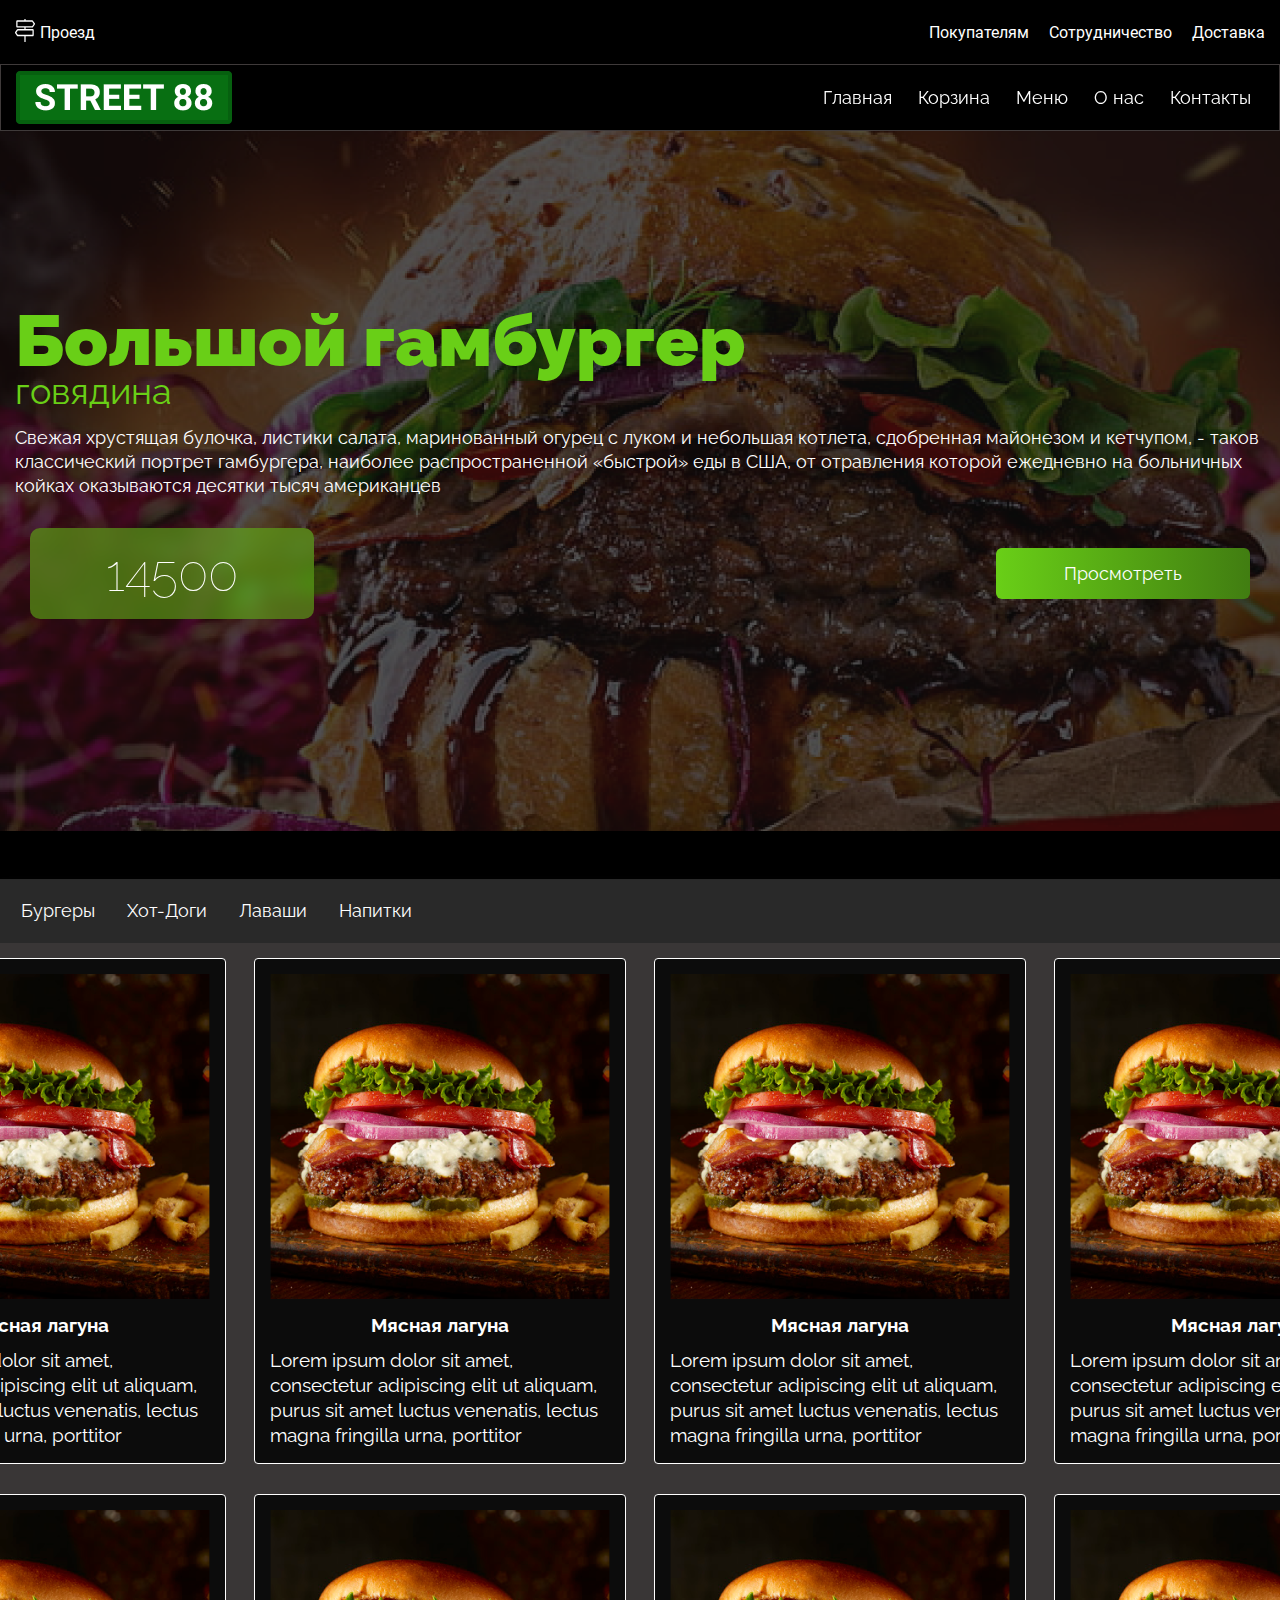
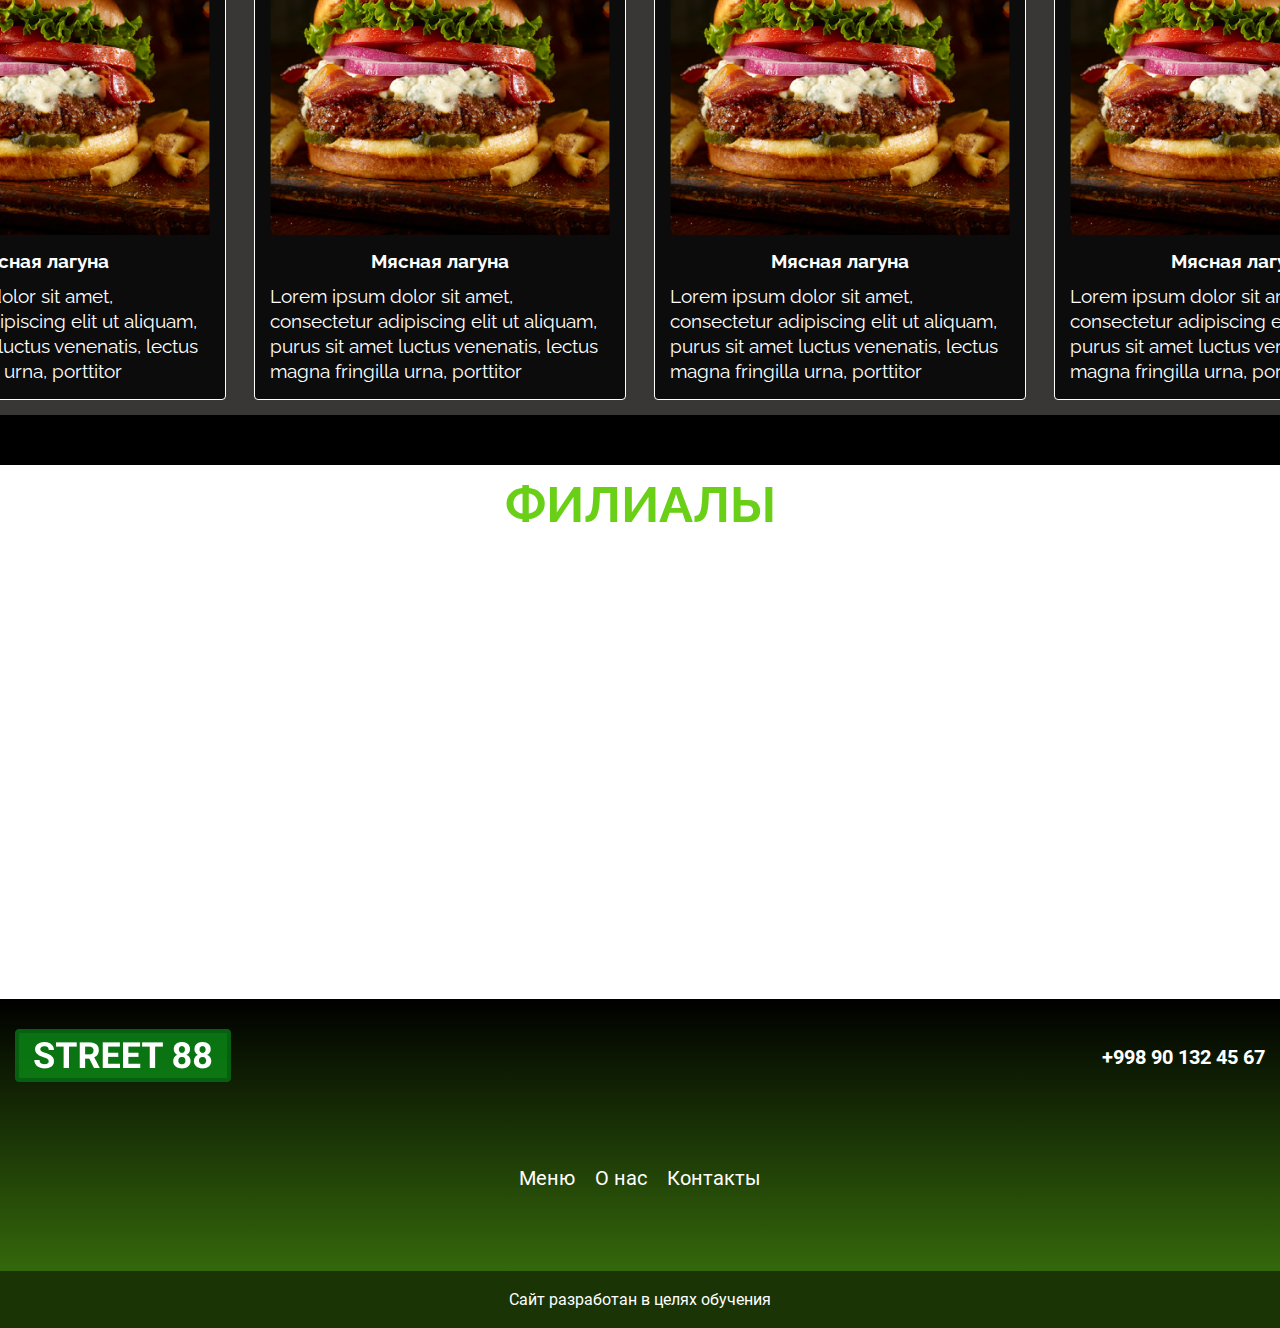
<file: index.html>
<!DOCTYPE html>
<html lang="ru">
<head>
    <meta charset="UTF-8">
    <meta http-equiv="X-UA-Compatible" content="IE=edge">
    <meta name="viewport" content="width=device-width, initial-scale=1.0">
    <link rel="stylesheet" href="./style/style.css">
    <link rel="stylesheet" href="./style/media.css">
    <title>Burger</title>
    <link rel="icon" href="./img/Logo-32x32.png" sizes="57x57" type="image/png">
</head>
<body>



<header class="header" >

    <div class="nav_up container">
<div class="up">
<a href="31"><img src="./img/Vector.svg" alt="#!"></a>
<span class="up_text" >Проезд</span>

</div>
<ul class="up__list">
    <li class="up__list_link" ><a href="#!">Покупателям</a></li>
    <li class="up__list_link" ><a href="#!">Сотрудничество</a></li>
    <li class="up__list_link" ><a href="#!">Доставка</a></li>
</ul>

    </div>
    <nav class="nav">
<div class="nav__item container">
<a href="#!"><img src="./img/logo__nav.png" alt="Logo"></a>
<ul class="nav__list" >

<li class="nav__list_link"><a href="./index.html">Главная</a></li>
<li class="nav__list_link"><a href="#!">Корзина</a></li>
<li class="nav__list_link"><a href="#!">Меню</a></li>
<li class="nav__list_link"><a href="./About.html">О нас</a></li>
<li class="nav__list_link"><a href="#!">Контакты</a></li>



</ul>



</div>





    </nav>

<section class="header__content" >
    <div class="item container">
<div class="content">
<h1>Большой гамбургер</h1>
<span>говядина</span>
<p>Свежая хрустящая булочка, листики салата, маринованный огурец с луком и небольшая котлета, сдобренная майонезом и кетчупом, - таков классический портрет гамбургера, наиболее распространенной «быстрой» еды в США, от отравления которой ежедневно на больничных койках оказываются десятки тысяч американцев</p>

</div>

<div class="header__button">
<span class="sall">14500</span>
<a class="button__header_2" href="#!">Просмотреть</a>


</div>


</div>

</section>


</header>    

<main class="main" >


<div class="main__nav">
<ul class="main__list">

    <li ><a class="main__list_link"  href="#!">Бургеры</a></li>
    <li><a class="main__list_link"  href="#!">Хот-Доги</a></li>
    <li ><a class="main__list_link" href="#!">Лаваши</a></li>
    <li ><a class="main__list_link"  href="#!">Напитки</a></li>
</ul>


</div>

<div class="main__cards">

    <div class="main__card">
        <div class="main_card_img">
<a  href="#!"><img src="./img/cards_main_burger.png" alt=""></a>
<div class="collor_img">
<a href="#!"> <img src="./img/shop.svg" alt=""></a>

</div>
</div>
<h2>Мясная лагуна</h2>
<p>Lorem ipsum dolor sit amet, consectetur adipiscing elit ut aliquam, purus sit amet luctus venenatis, lectus magna fringilla urna, porttitor</p>
    </div>
    <div class="main__card">
        <div class="main_card_img">
<a  href="#!"><img src="./img/cards_main_burger.png" alt=""></a>
<div class="collor_img">
<a href="#!"> <img src="./img/shop.svg" alt=""></a>

</div>
</div>
<h2>Мясная лагуна</h2>
<p>Lorem ipsum dolor sit amet, consectetur adipiscing elit ut aliquam, purus sit amet luctus venenatis, lectus magna fringilla urna, porttitor</p>
    </div>
    <div class="main__card">
        <div class="main_card_img">
<a  href="#!"><img src="./img/cards_main_burger.png" alt=""></a>
<div class="collor_img">
<a href="#!"> <img src="./img/shop.svg" alt=""></a>

</div>
</div>
<h2>Мясная лагуна</h2>
<p>Lorem ipsum dolor sit amet, consectetur adipiscing elit ut aliquam, purus sit amet luctus venenatis, lectus magna fringilla urna, porttitor</p>
    </div>
    <div class="main__card">
        <div class="main_card_img">
<a  href="#!"><img src="./img/cards_main_burger.png" alt=""></a>
<div class="collor_img">
<a href="#!"> <img src="./img/shop.svg" alt=""></a>

</div>
</div>
<h2>Мясная лагуна</h2>
<p>Lorem ipsum dolor sit amet, consectetur adipiscing elit ut aliquam, purus sit amet luctus venenatis, lectus magna fringilla urna, porttitor</p>
    </div>
    <div class="main__card">
        <div class="main_card_img">
<a  href="#!"><img src="./img/cards_main_burger.png" alt=""></a>
<div class="collor_img">
<a href="#!"> <img src="./img/shop.svg" alt=""></a>

</div>
</div>
<h2>Мясная лагуна</h2>
<p>Lorem ipsum dolor sit amet, consectetur adipiscing elit ut aliquam, purus sit amet luctus venenatis, lectus magna fringilla urna, porttitor</p>
    </div>
    <div class="main__card">
        <div class="main_card_img">
<a  href="#!"><img src="./img/cards_main_burger.png" alt=""></a>
<div class="collor_img">
<a href="#!"> <img src="./img/shop.svg" alt=""></a>

</div>
</div>
<h2>Мясная лагуна</h2>
<p>Lorem ipsum dolor sit amet, consectetur adipiscing elit ut aliquam, purus sit amet luctus venenatis, lectus magna fringilla urna, porttitor</p>
    </div>
    <div class="main__card">
        <div class="main_card_img">
<a  href="#!"><img src="./img/cards_main_burger.png" alt=""></a>
<div class="collor_img">
<a href="#!"> <img src="./img/shop.svg" alt=""></a>

</div>
</div>
<h2>Мясная лагуна</h2>
<p>Lorem ipsum dolor sit amet, consectetur adipiscing elit ut aliquam, purus sit amet luctus venenatis, lectus magna fringilla urna, porttitor</p>
    </div>
    <div class="main__card">
        <div class="main_card_img">
<a  href="#!"><img src="./img/cards_main_burger.png" alt=""></a>
<div class="collor_img">
<a href="#!"> <img src="./img/shop.svg" alt=""></a>

</div>
</div>
<h2>Мясная лагуна</h2>
<p>Lorem ipsum dolor sit amet, consectetur adipiscing elit ut aliquam, purus sit amet luctus venenatis, lectus magna fringilla urna, porttitor</p>
    </div>







</div>





</main>

<footer class="footer" >
<div class="footer__maps">
<h2>ФИЛИАЛЫ</h2>

<div class="maps">

    <iframe class="maps" src="https://www.google.com/maps/embed?pb=!1m18!1m12!1m3!1d2996.7079922125554!2d69.28839615149529!3d41.31521567916907!2m3!1f0!2f0!3f0!3m2!1i1024!2i768!4f13.1!3m3!1m2!1s0x38aef4d376395311%3A0x2f977e6f6b98ad7!2sStreet77!5e0!3m2!1sru!2s!4v1673162793911!5m2!1sru!2s" width="600" height="450" style="border:0;" allowfullscreen="" loading="lazy" referrerpolicy="no-referrer-when-downgrade"></iframe>

</div>




</div>

<div class="footer__list ">
<div class="nuber__logo container">
<a href="#!"><img src="./img/logo__nav.png" alt="logo"></a>

<a class="nuber" href="tel:+998998988468">+998 90 132 45 67 </a>
</div> 

<ul class="footer__ul">

<li class="footer__list_link"><a href="#!">Меню</a></li>
<li class="footer__list_link"><a href="#!">О нас</a></li>
<li class="footer__list_link"><a href="#!">Контакты</a></li>




</ul>


</div>

<div class="down">
<p>Сайт разработан в целях обучения</p>

</div>


</footer>




    
</body>
</html>
</file>
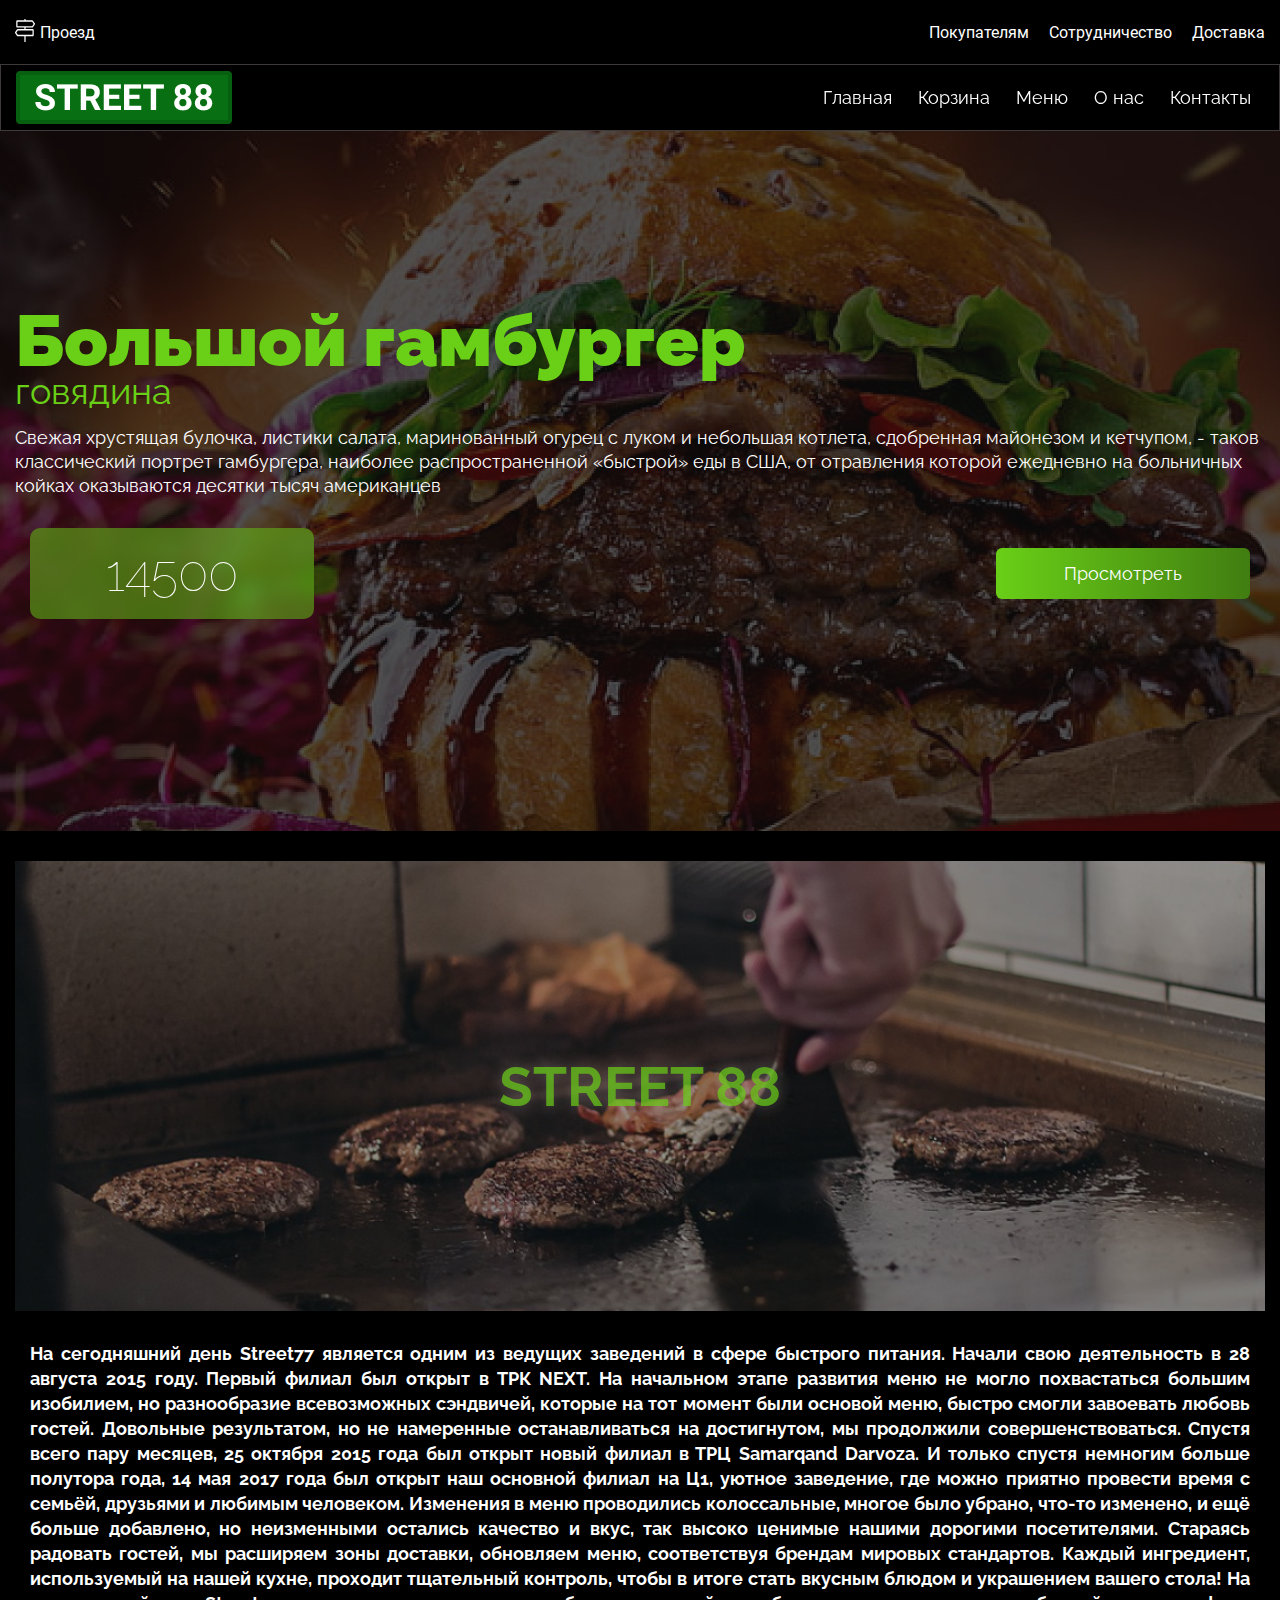
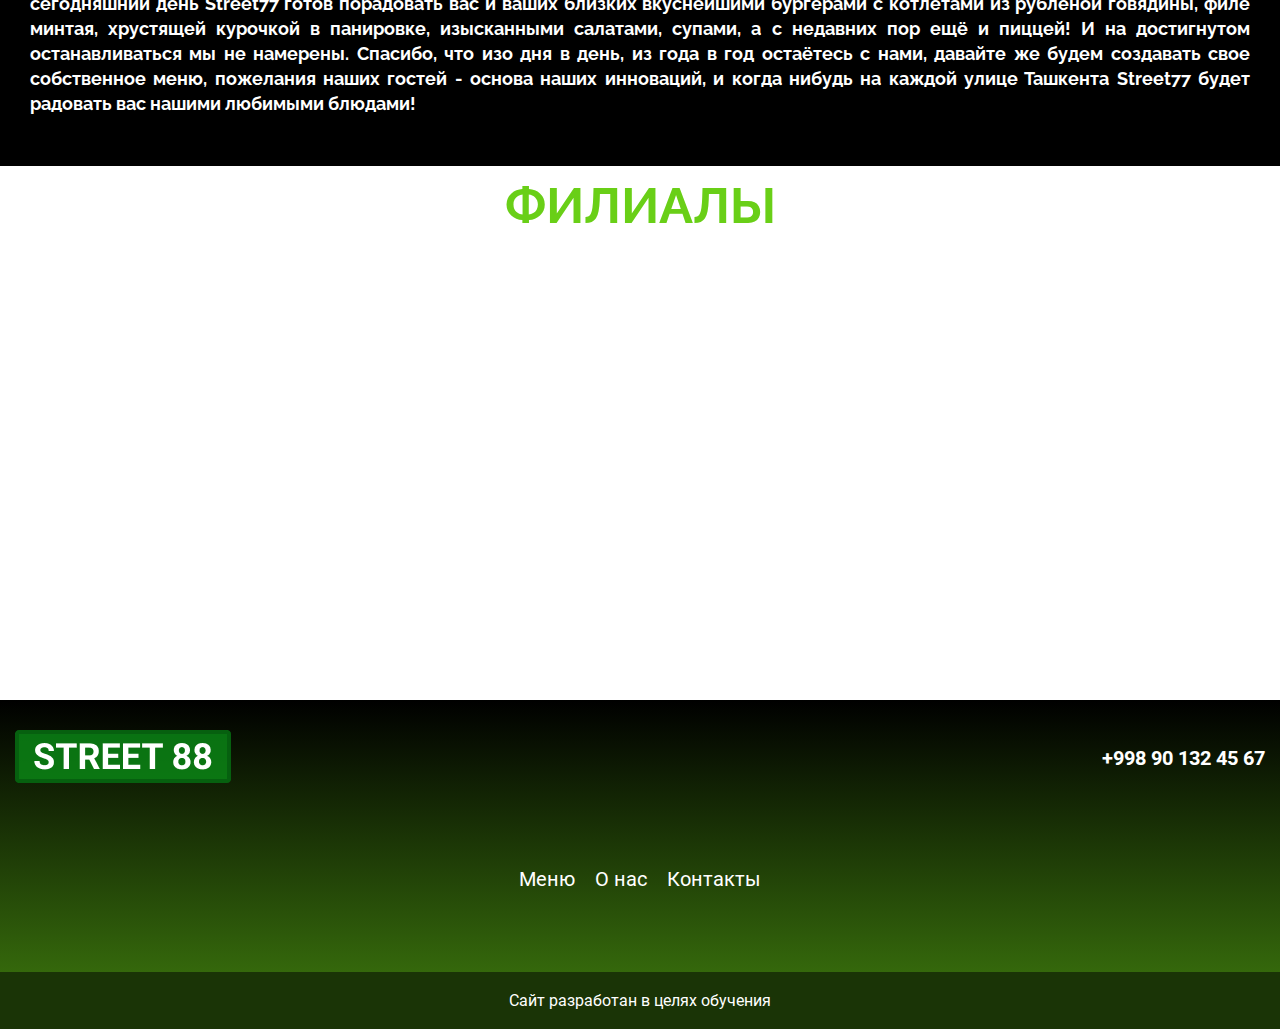
<file: About.html>
<!DOCTYPE html>
<html lang="ru">
<head>
    <meta charset="UTF-8">
    <meta http-equiv="X-UA-Compatible" content="IE=edge">
    <meta name="viewport" content="width=device-width, initial-scale=1.0">
    <link rel="stylesheet" href="./style/style.css">
    <link rel="stylesheet" href="./style/media.css">
    <title>Burger</title>
    <link rel="icon" href="./img/Logo-32x32.png" sizes="57x57" type="image/png">
</head>
<body>



<header class="header" >

    <div class="nav_up container">
<div class="up">
<a href="31"><img src="./img/Vector.svg" alt="#!"></a>
<span class="up_text" >Проезд</span>

</div>
<ul class="up__list">
    <li class="up__list_link" ><a href="#!">Покупателям</a></li>
    <li class="up__list_link" ><a href="#!">Сотрудничество</a></li>
    <li class="up__list_link" ><a href="#!">Доставка</a></li>
</ul>

    </div>
    <nav class="nav">
<div class="nav__item container">
<a href="#!"><img src="./img/logo__nav.png" alt="Logo"></a>
<ul class="nav__list" >

<li class="nav__list_link"><a href="./index.html">Главная</a></li>
<li class="nav__list_link"><a href="#!">Корзина</a></li>
<li class="nav__list_link"><a href="#!">Меню</a></li>
<li class="nav__list_link"><a href="./About.html">О нас</a></li>
<li class="nav__list_link"><a href="#!">Контакты</a></li>



</ul>



</div>





    </nav>

<section class="header__content" >
    <div class="item container">
<div class="content">
<h1>Большой гамбургер</h1>
<span>говядина</span>
<p>Свежая хрустящая булочка, листики салата, маринованный огурец с луком и небольшая котлета, сдобренная майонезом и кетчупом, - таков классический портрет гамбургера, наиболее распространенной «быстрой» еды в США, от отравления которой ежедневно на больничных койках оказываются десятки тысяч американцев</p>

</div>

<div class="header__button">
<span class="sall">14500</span>
<a class="button__header_2" href="#!">Просмотреть</a>


</div>


</div>

</section>


</header>    


<main class="adobe__main">

<div class="main__content container">
<div class="main__bg">
<img src="./img/adobe__bg.png" alt="">
<div class="logo_bg">
    <h2>street 88</h2>
</div>

</div>
<div class="text_main_adobe container">
<p >На сегодняшний день Street77 является одним из ведущих заведений в сфере быстрого питания. Начали свою деятельность в 28 августа 2015 году. Первый филиал был открыт в ТРК NEXT. На начальном этапе развития  меню не могло похвастаться большим изобилием, но  разнообразие всевозможных сэндвичей, которые на тот момент были основой меню, быстро смогли завоевать любовь гостей. Довольные результатом, но не намеренные останавливаться на достигнутом, мы продолжили совершенствоваться. Спустя всего пару месяцев, 25 октября 2015 года был открыт новый филиал в ТРЦ Samarqand Darvoza. И только спустя немногим больше полутора года, 14 мая 2017 года был открыт наш основной филиал на Ц1, уютное заведение, где можно приятно провести время с семьёй, друзьями и любимым человеком. Изменения в меню проводились колоссальные, многое было убрано, что-то изменено, и ещё больше добавлено, но неизменными остались качество и вкус, так высоко ценимые нашими дорогими посетителями. Стараясь радовать гостей, мы расширяем зоны доставки, обновляем меню, соответствуя брендам мировых стандартов. Каждый ингредиент, используемый на нашей кухне, проходит тщательный контроль, чтобы в итоге стать вкусным блюдом и украшением вашего стола! На сегодняшний день Street77 готов порадовать вас и ваших близких вкуснейшими бургерами с котлетами из рубленой говядины, филе минтая, хрустящей курочкой в панировке, изысканными салатами, супами, а с недавних пор ещё и пиццей! И на достигнутом останавливаться мы не намерены. Спасибо, что изо дня в день, из года в год остаётесь с нами, давайте же будем создавать свое собственное меню, пожелания наших гостей - основа наших инноваций, и когда нибудь на каждой улице Ташкента Street77 будет радовать вас нашими любимыми блюдами!</p>


</div>


</div>



</main>













<footer class="footer" >
<div class="footer__maps">
<h2>ФИЛИАЛЫ</h2>

<div class="maps">

    <iframe class="maps" src="https://www.google.com/maps/embed?pb=!1m18!1m12!1m3!1d2996.7079922125554!2d69.28839615149529!3d41.31521567916907!2m3!1f0!2f0!3f0!3m2!1i1024!2i768!4f13.1!3m3!1m2!1s0x38aef4d376395311%3A0x2f977e6f6b98ad7!2sStreet77!5e0!3m2!1sru!2s!4v1673162793911!5m2!1sru!2s" width="600" height="450" style="border:0;" allowfullscreen="" loading="lazy" referrerpolicy="no-referrer-when-downgrade"></iframe>

</div>




</div>

<div class="footer__list ">
<div class="nuber__logo container">
<a href="#!"><img src="./img/logo__nav.png" alt="logo"></a>

<a class="nuber" href="tel:+998998988468">+998 90 132 45 67 </a>
</div> 

<ul class="footer__ul">

<li class="footer__list_link"><a href="#!">Меню</a></li>
<li class="footer__list_link"><a href="#!">О нас</a></li>
<li class="footer__list_link"><a href="#!">Контакты</a></li>




</ul>


</div>

<div class="down">
<p>Сайт разработан в целях обучения</p>

</div>


</footer>




    
</body>
</html>
</file>
<file: style/style.css>
@import url(./fonts.css );

* {
    margin: 0;
    padding: 0;
    text-decoration: none;
    list-style: none;
    box-sizing: border-box;
    -webkit-tap-highlight-color: transparent;
}

:root {
    --white: white;
    --black: black;
    --RalewayBlack: 'Raleway-Black';
    --RalewayBold: 'Raleway-Bold';
    --RalewayRegular: 'Raleway-Regular';
    --RalewayThin: 'Raleway-Thin';
    --RB: 'RB';
    --RR: 'RR'
}

.container {
    max-width: 1320px;
    width: 100%;
    margin: 0 auto;
    padding: 0 15px;
}

body {
    background-color: var(--black);
}

.nav_up {
    display: flex;
    align-items: center;
    justify-content: space-between;
    padding-top: 18px;
    padding-bottom: 18px;
}

.up {
    display: flex;
    gap: 5px;
    align-items: center;
}

.up span {
    font-family: var(--RR);
    font-style: normal;
    font-weight: 400;
    font-size: 16px;
    line-height: 19px;
    color: var(--white);

}

.up__list {

    display: flex;
    gap: 20px;
    align-items: center;
}

.up__list_link a {
    font-family: var(--RR);
    font-style: normal;
    font-weight: 400;
    font-size: 16px;
    line-height: 19px;
    text-align: right;
    color: var(--white);
}

.nav {
    background: rgba(0, 0, 0, 0.5);
    border: 1px solid rgba(125, 115, 115, 0.5);
    backdrop-filter: blur(7.5px);
    /* Note: backdrop-filter has minimal browser support */
    position: sticky;
    top: 0;
    width: 100%;
    z-index: 3;
}

.nav__item {
    display: flex;
    justify-content: space-between;
    align-items: center;

}

.nav__list {
    display: flex;
    align-items: center;


}

.nav__item a {

    display: flex;
    align-items: center;
}

.nav__list_link a {
    font-family: var(--RalewayRegular);
    font-style: normal;
    font-weight: 400;
    font-size: 18px;
    line-height: 21px;
    text-align: right;

    color: var(--white);
    padding: 22px 13px;
    transition: .4s linear;
}

.nav__list_link a:hover {
    background: rgba(105, 207, 23, 0.75);
}

.header__content {

    background: url(../img/bg_header.png) center center / cover;
    height: 700px;

}

.item {
    display: flex;
    flex-direction: column;
    gap: 30px;
    padding-top: 167px;

}

.content h1 {
    font-family: var(--RalewayBlack);
    font-style: normal;
    font-weight: 900;
    font-size: 72px;
    line-height: 85px;
    color: #69CF17;
}

.content span {
    font-family: var(--RalewayRegular);
    font-style: normal;
    font-weight: 400;
    font-size: 36px;
    line-height: 17px;
    color: #69CF17;
    padding-top: 18px;

}

.content p {
    font-family: var(--RalewayRegular);
    font-style: normal;
    font-weight: 400;
    font-size: 18px;
    line-height: 24px;
    color: #FFFFFF;
    padding-top: 18px;
}

.header__button {
    display: flex;
    justify-content: space-between;
    padding: 0 15px;
    align-items: center;
}


.sall{

/*     padding: 33px 76px; */
background: rgba(105, 207, 23, 0.5);
backdrop-filter: blur(9px);
font-family: var(--RalewayThin);
font-style: normal;
font-weight: 100;
font-size: 50px;
line-height: 25px;

text-align: right;

color: #FFFFFF;
border-radius: 10px;
padding: 33px 76px;
}
.button__header_2{

    font-family: var(--RalewayRegular);
    font-style: normal;
    font-weight: 400;
    font-size: 18px;
    line-height: 21px;
    text-align: right;
    
    color: #FFFFFF;
    background: linear-gradient(90deg, #69CF17 0%, #417D11 100%);
    border-radius: 6px;
    padding: 15px 68px;
}

.main{

    margin-top: 48px;
}
.main__nav{

    background: #292929;
box-shadow: 0px 1px 8px rgba(17, 17, 17, 0.3);
padding: 20px 0;
}
.main__list{

    display: flex;
    gap: 32px;
    padding-left: 21px;
}
.main__list_link {
    font-family: var(--RalewayRegular);
    font-style: normal;
    font-weight: 400;
    font-size: 18px;
    line-height: 24px;
    color: #FFFFFF;
  
    transition: 500ms;
    display: inline-block;
position: relative;
transition: 500ms;

}
.main__list_link::after {
    content: '';
    position: absolute;
    border-radius: 23px 23px 0px 0px;
    bottom: -18px;
    height: 2px;
    background: white;
    left: 0;
    width: 0;
    transition: 300ms;
   
}
.main__list_link::before {
    content: '';
    position: absolute;
    border-radius: 23px 23px 0px 0px;
   top: 30px;
    height: 2px;
    background: white;
   right: 0;
    width: 0;
    transition: 300ms;
   
}
.main__list_link:hover::before {

    width: 100%;
   transition: 500ms;
   
}
.main__list_link:hover::after {
 
    width: 100%;
   transition: 500ms;
   
}

.main__cards{
    background: #393636;
display: grid;
grid-template-columns: repeat(4,370px);

padding: 15px 15px;
gap: 30px;
place-items: center;
justify-content: center;
}
.main__card{
    background: #0C0C0C;
    border: 1px solid #FFFFFF;
    border-radius: 4px;
display: flex;
gap: 15px;
flex-direction: column;
align-items: center;
justify-self: center;
padding: 15px;


}
.main_card_img{
position: relative;
}

.collor_img{
    position: absolute;
    background: rgba(105, 207, 23, 0.9);
    width: 100%;
    height: 100%;
    top: 0;
    left: 0;
    display: flex;
    align-items: center;
 transition: 400ms linear;
 opacity: 0;
    justify-content: center;
}
.collor_img:hover{
    opacity: 0.5;
}

.main__card h2{
  
    font-family: var(--RalewayBold);
    font-style: normal;
    font-weight: 700;
    font-size: 19px;
    line-height: 15px;
    /* identical to box height, or 79% */
    
    
    color: #FFFFFF;
}
.main__card p{
  
    font-family: var(--RalewayRegular);
    font-style: normal;
    font-weight: 400;
    font-size: 19px;
    line-height: 25px;
    /* or 132% */
    
    
    color: #FFFFFF;
   
}
.footer__maps h2{
    font-family: var(--RalewayBold);
    font-style: normal;
    font-weight: 700;
    font-size: 50px;
    line-height: 40px;  
    text-align: center;
    color: #69CF17;
    padding: 20px 0;
}
.footer__maps{
background-color: #FFFFFF;
    margin-top: 50px;
}
.maps{

    width: 100%;
}
.footer__list{


    background: linear-gradient(180deg, #000000 0%, rgba(105, 207, 23, 0.5) 100%);
    width: 100%;
    display: flex;
    flex-direction: column;
    gap: 81px;
    align-items: center;
}

.nuber__logo{
    display: flex;
    justify-content: space-between;
    align-items: center;
    padding-top: 30px;
}
.nuber{
    font-family: var(--RB);
font-style: normal;
font-weight: 700;
font-size: 20px;
line-height: 23px;
text-align: right;

color: #FFFFFF;

}
.footer__ul{

display: flex;
gap: 20px;
padding-bottom: 81px;

}
.footer__list_link a{
    font-family: var(--RR);
    font-style: normal;
    font-weight: 400;
    font-size: 20px;
    line-height: 23px;
    text-align: center;
    
    color: #FFFFFF;
    



}
.down{

    background: #1A3406;
    text-align: center;
    padding: 19px 0;
}
.down p{

    font-family: var(--RR);
    font-style: normal;
    font-weight: 400;
    font-size: 16px;
    line-height: 19px; 
    text-align: center; 
    color: #FFFFFF;
    
}
.main__bg{

display: flex;
justify-content: center;
align-items: center;
flex-direction: column;
position: relative;

}
.logo_bg h2{
    position: absolute;
    top: 50%;
    left: 50%;
    transform: translate(-50%,-50%);
    font-family: var(--RalewayBold);
font-style: normal;
font-weight: 700;
font-size: 55px;
line-height: 65px;
/* identical to box height */

text-transform: uppercase;

color: rgba(105, 207, 23, 0.7);

text-shadow: 0px 0px 15px rgba(191, 171, 171, 0.4);
}
.main__content p{

    font-family: var(--RalewayBold);
    font-style: normal;
    font-weight: 700;
    font-size: 18px;
    line-height: 25px;
    /* or 139% */
    
    text-align: justify;
    
    color: #FFFFFF;
    
padding-top: 30px;

}
/* .text_main_adobe{
    max-width: 1140px;
} */
.adobe__main{

    padding-top: 30px;

}
.main__bg img{

    width: 100%;
}
</file>
<file: style/media.css>
@media(max-width:1200px){
 .main__list {

        justify-content: center;
    }
    .main__cards{
        grid-template-columns: repeat(2,370px);
    } 




}

@media(max-width:768px){

    .main__cards {
        grid-template-columns: repeat(1,370px);
    }

    .nav__item {
        padding: 15px 0;
        flex-direction: column;
    }

    .item {
    
        padding-top: 80px;
    }
    .header__button {
     
        flex-direction: column;
        gap: 30px;
    }




}

@media(max-width:540px){

    .nav{
        position: initial;
    }
    .nav__list {
     
        flex-direction: column;
    }

    .nav__list_link a {
 
        padding: 15px 15px;

    }
    .nav_up {
        display: flex;
        align-items: center;
        justify-content: space-between;
        padding-top: 18px;
        padding-bottom: 18px;
        flex-direction: column;
    }
    .nav_up {
 
        flex-direction: column;
    }
    .main__list {
   
        flex-direction: column;
        align-items: center;
    }
    .nuber__logo {

        flex-direction: column;
        gap: 10px;
    }
    .content h1 {
    
        font-size: 60px;
       
    }

    .main__cards {
        grid-template-columns: minmax(290px, 370px);}
        .main__content p {
        
            font-size: 12px;
       
        }
        .logo_bg h2 {
          
            font-size: 30px;
        
        }



}


@media(max-width:375px){

.collor_img{
    display: none;
}

.main_card_img img{

    max-width: 200px;
}
.item {
    padding-top: 3px;
}

.content h1 {
    font-size: 50px;}
    .up__list {

        flex-direction: column;
    }
    .up {
  
        padding: 10px;
    }

    .logo_bg h2 {
          
        font-size: 20px;
    
    }
}
</file>
